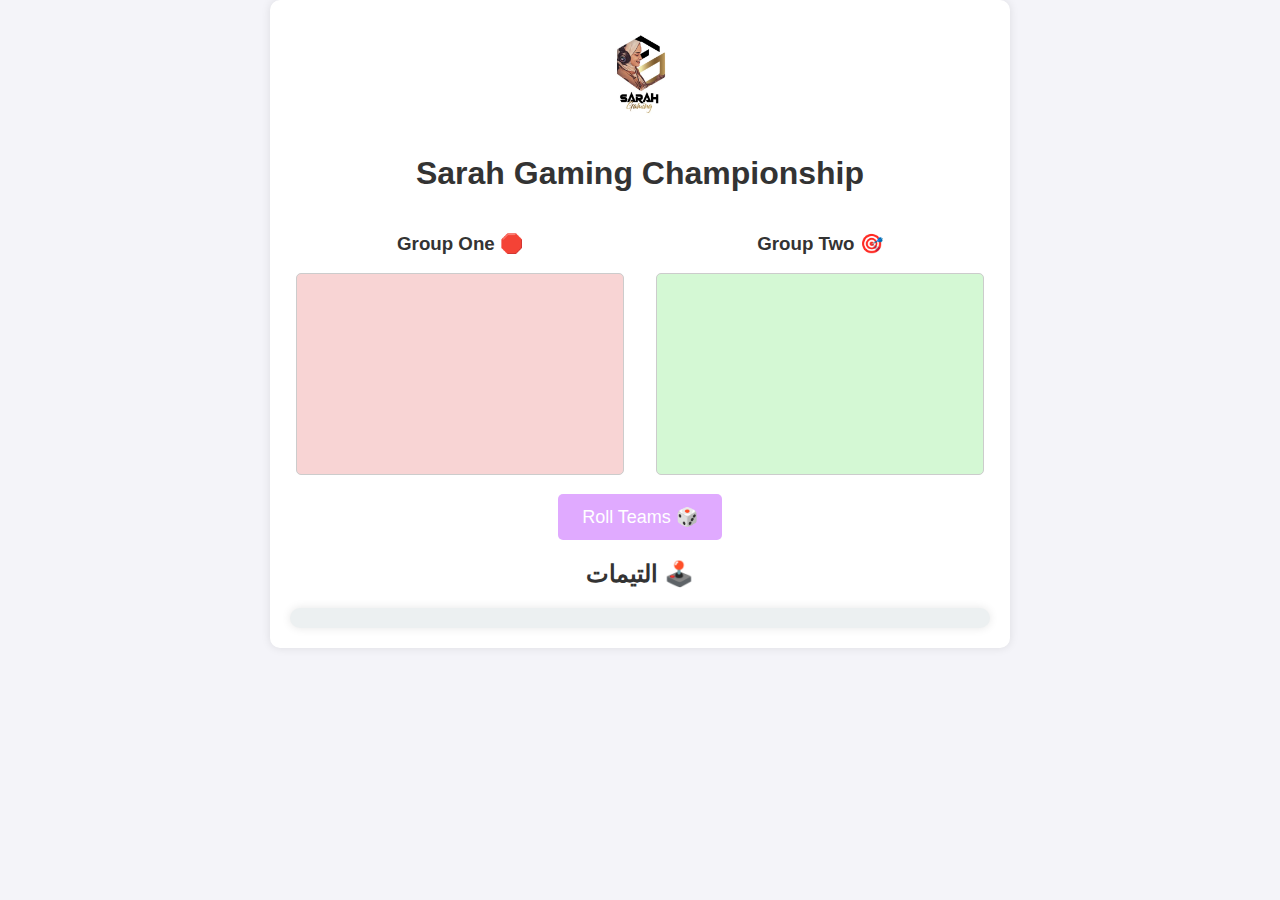
<file: index.html>
<!DOCTYPE html>
<html lang="ar">
<head>
    <meta charset="UTF-8">
    <meta name="viewport" content="width=device-width, initial-scale=1.0">
    <title>Sarah Gaming Championship</title>
    <link rel="stylesheet" href="styles.css">
</head>
<body>
    <div class="container">
        <!-- Controller Logo -->
        <img src="image.png" alt="sarah" class="logo">
        <h1>Sarah Gaming Championship</h1>

        <!-- Side-by-Side Input Sections -->
        <div class="input-container">
            <div class="input-section team-a">
                <h3>🎯 Group Two</h3>
                <textarea id="groupAInput"></textarea>
            </div>

            <div class="input-section team-b">
                <h3>🛑 Group One</h3>
                <textarea id="groupBInput"></textarea>
            </div>
        </div>

        <button onclick="startMatching()">🎲 Roll Teams</button>

        <!-- Results Display -->
        <h2>🕹️ التيمات</h2>
        <div id="resultContainer"></div>
    </div>

    <script src="script.js"></script>
</body>
</html>
</file>
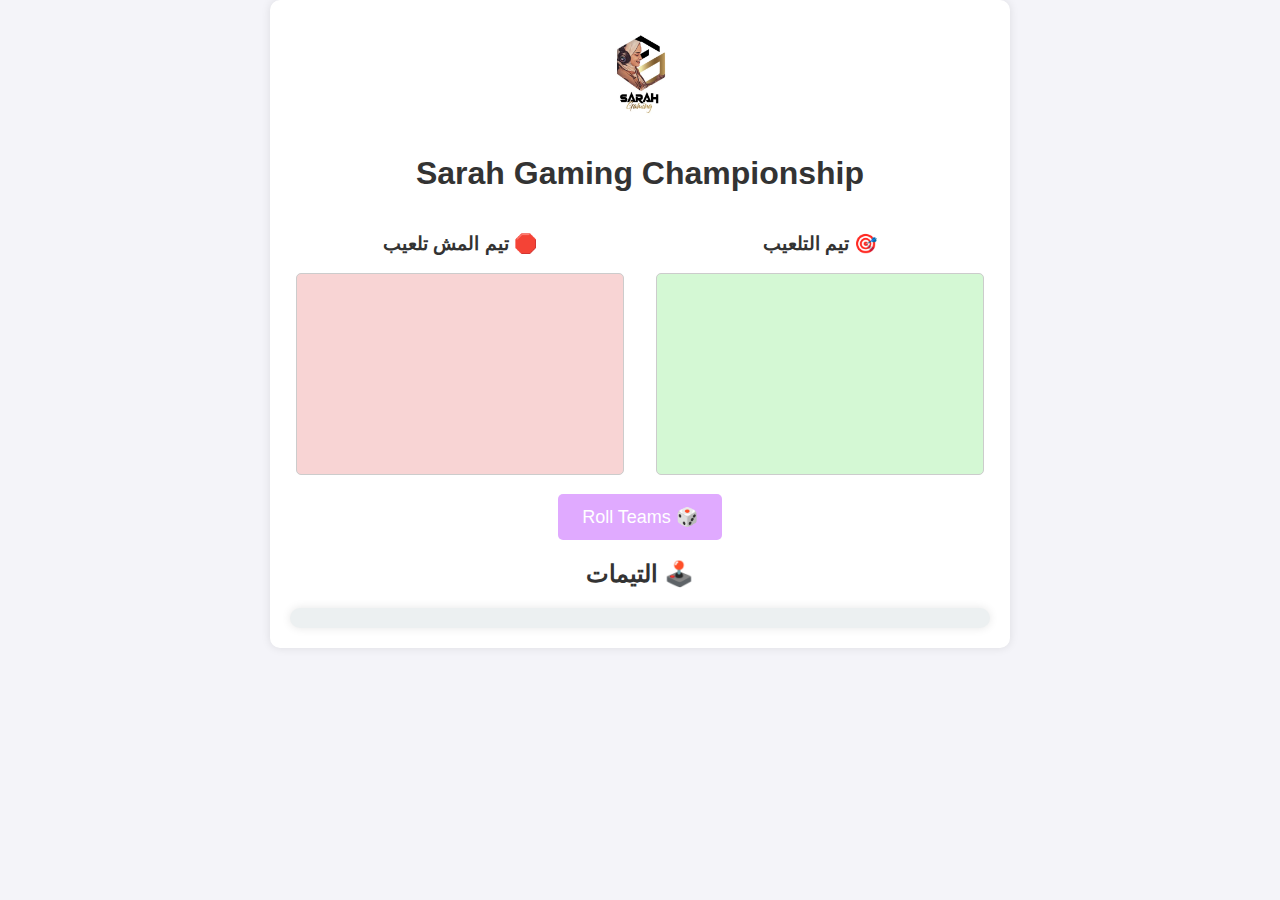
<file: html.html>
<!DOCTYPE html>
<html lang="ar">
<head>
    <meta charset="UTF-8">
    <meta name="viewport" content="width=device-width, initial-scale=1.0">
    <title>Sarah Gaming Championship</title>
    <link rel="stylesheet" href="styles.css">
</head>
<body>
    <div class="container">
        <!-- Controller Logo -->
        <img src="image.png" alt="sarah" class="logo">
        <h1>Sarah Gaming Championship</h1>

        <!-- Side-by-Side Input Sections -->
        <div class="input-container">
            <div class="input-section team-a">
                <h3>🎯 تيم التلعيب</h3>
                <textarea id="groupAInput"></textarea>
            </div>

            <div class="input-section team-b">
                <h3>🛑 تيم المش تلعيب</h3>
                <textarea id="groupBInput"></textarea>
            </div>
        </div>

        <button onclick="startMatching()">🎲 Roll Teams</button>

        <!-- Results Display -->
        <h2>🕹️ التيمات</h2>
        <div id="resultContainer"></div>
    </div>

    <script src="script.js"></script>
</body>
</html>
</file>
<file: styles.css>
/* General Styles */
body {
    font-family: 'Arial', sans-serif;
    text-align: center;
    background-color: #f4f4f9;
    color: #333;
    margin: 0;
    padding: 0;
    direction: rtl; /* Right-to-left layout */
}

/* Container */
.container {
    margin-top: 30px;
    padding: 20px;
    max-width: 700px;
    margin: auto;
    background: white;
    border-radius: 10px;
    box-shadow: 0 0 10px rgba(0, 0, 0, 0.1);
}

/* Logo */
.logo {
    width: 100px;
    margin-bottom: 10px;
}

/* Input Section */
.input-container {
    display: flex;
    justify-content: space-between;
    gap: 20px;
}

.input-section {
    flex: 1;
    text-align: center;
}

/* Textareas */
textarea {
    width: 90%;
    height: 10em; /* 10 rows */
    font-size: 18px;
    padding: 10px;
    border-radius: 5px;
    border: 1px solid #ccc;
    resize: none;
    font-weight: bold;
}

/* Team Colors */
.team-a textarea {
    background-color: #d4f8d4; /* Light Green */
    color: #2c3e50;
}

.team-b textarea {
    background-color: #f8d4d4; /* Light Red */
    color: #7d6608;
}

/* Static Button Color */
button {
    padding: 12px 24px;
    font-size: 18px;
    border: none;
    background-color: #e0aaff; /* Soft Purple (Static Color) */
    color: white;
    cursor: pointer;
    border-radius: 5px;
    margin-top: 15px;
    transition: background 0.3s;
}

button:hover {
    background-color: #c77dff;
}

/* Matched Teams Display */
#resultContainer {
    margin-top: 20px;
    padding: 10px;
    background: #ecf0f1;
    border-radius: 10px;
    box-shadow: 0 0 10px rgba(0, 0, 0, 0.1);
}

/* Individual Match Styling */
.match {
    display: flex;
    justify-content: center;
    align-items: center;
    margin: 8px 0;
    padding: 10px;
    border-radius: 8px;
    font-size: 18px;
    font-weight: bold;
    color: white;
}

/* Alternating Colors for Matches */
.match:nth-child(even) {
    background: #7fb3d5; /* Soft Blue */
}

.match:nth-child(odd) {
    background: #f7c68a; /* Soft Orange */
}
</file>
